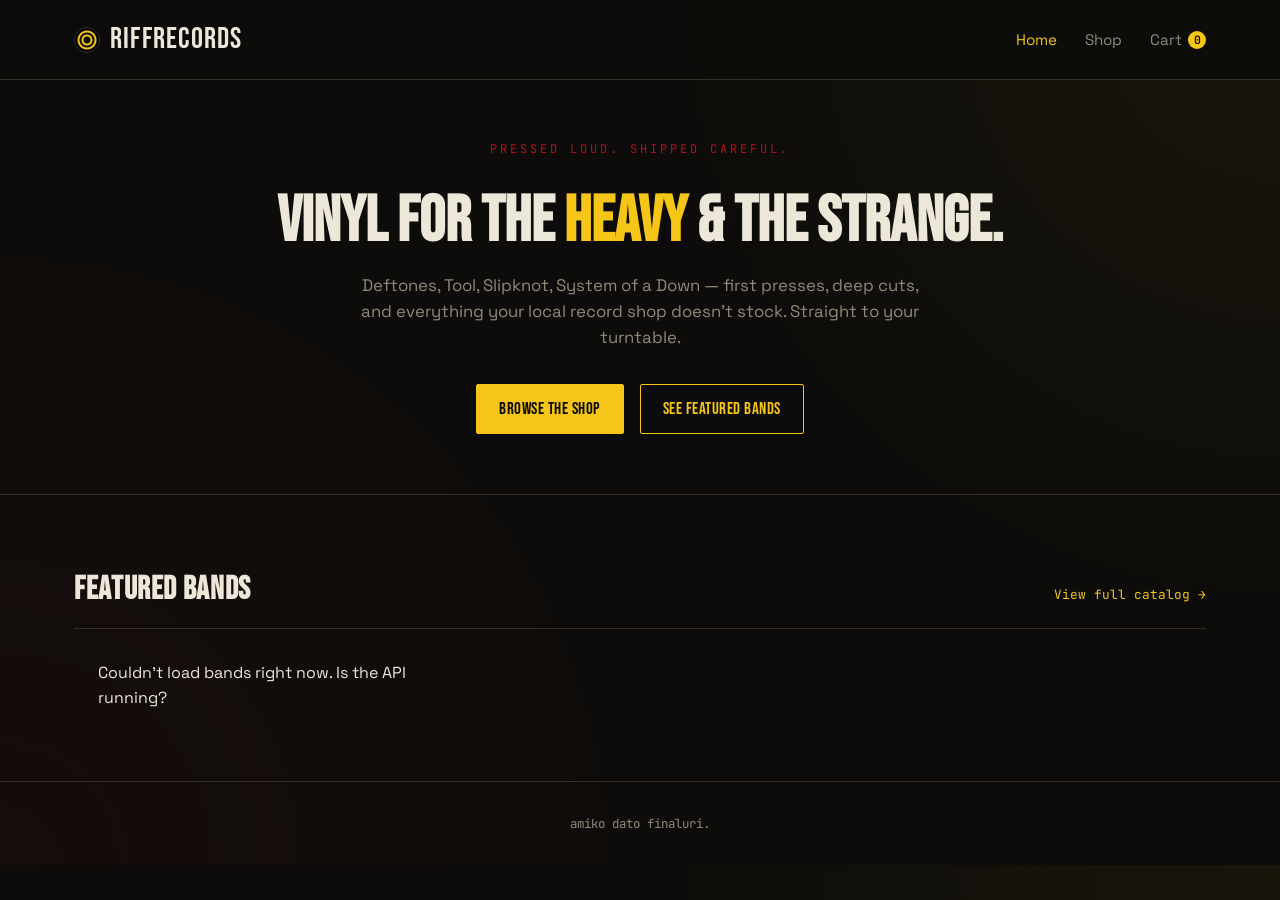
<file: RiffRecordsUI/index.html>
<!DOCTYPE html>
<html lang="en">
<head>
<meta charset="UTF-8">
<meta name="viewport" content="width=device-width, initial-scale=1.0">
<title>RiffRecords — Alternative & Heavy Metal Vinyl</title>
<link rel="preconnect" href="https://fonts.googleapis.com">
<link rel="preconnect" href="https://fonts.gstatic.com" crossorigin>
<link href="https://fonts.googleapis.com/css2?family=Bebas+Neue&family=Space+Grotesk:wght@400;500;700&family=JetBrains+Mono:wght@400;600&display=swap" rel="stylesheet">
<link rel="stylesheet" href="css/home.css">
</head>
<body>

<header class="site-header">
  <nav class="nav container">
    <a class="brand" href="index.html"><span class="disc"></span>RIFFRECORDS</a>
    <div class="nav-links">
      <a href="index.html" class="active">Home</a>
      <a href="shop.html">Shop</a>
      <a class="cart-link" href="cart.html">Cart <span class="cart-badge" id="cartBadge">0</span></a>
    </div>
  </nav>
</header>

<main>
  <section class="hero groove-field">
    <p class="eyebrow">Pressed loud. Shipped careful.</p>
    <h1>VINYL FOR THE <span>HEAVY</span> & THE STRANGE.</h1>
    <p>Deftones, Tool, Slipknot, System of a Down — first presses, deep cuts, and everything
       your local record shop doesn't stock. Straight to your turntable.</p>
    <div class="hero-actions">
      <a href="shop.html" class="btn btn-primary">Browse the Shop</a>
      <a href="#featured" class="btn btn-outline">See Featured Bands</a> <!-- claudes gaketebulia es -->
    </div>
  </section>

  
  <section class="section" id="featured"> 
    <div class="container">
      <div class="section-head">
        <h2>Featured Bands</h2>
        <a class="see-all" href="shop.html">View full catalog →</a>
      </div>
      <div class="grid" id="featuredGrid"></div>
    </div>
  </section>
</main>

<footer class="site-footer">
  amiko dato finaluri.
</footer>

<script src="js/config.js"></script>
<script src="js/cart.js"></script>
<script src="js/home.js"></script>
</body>
</html>
</file>
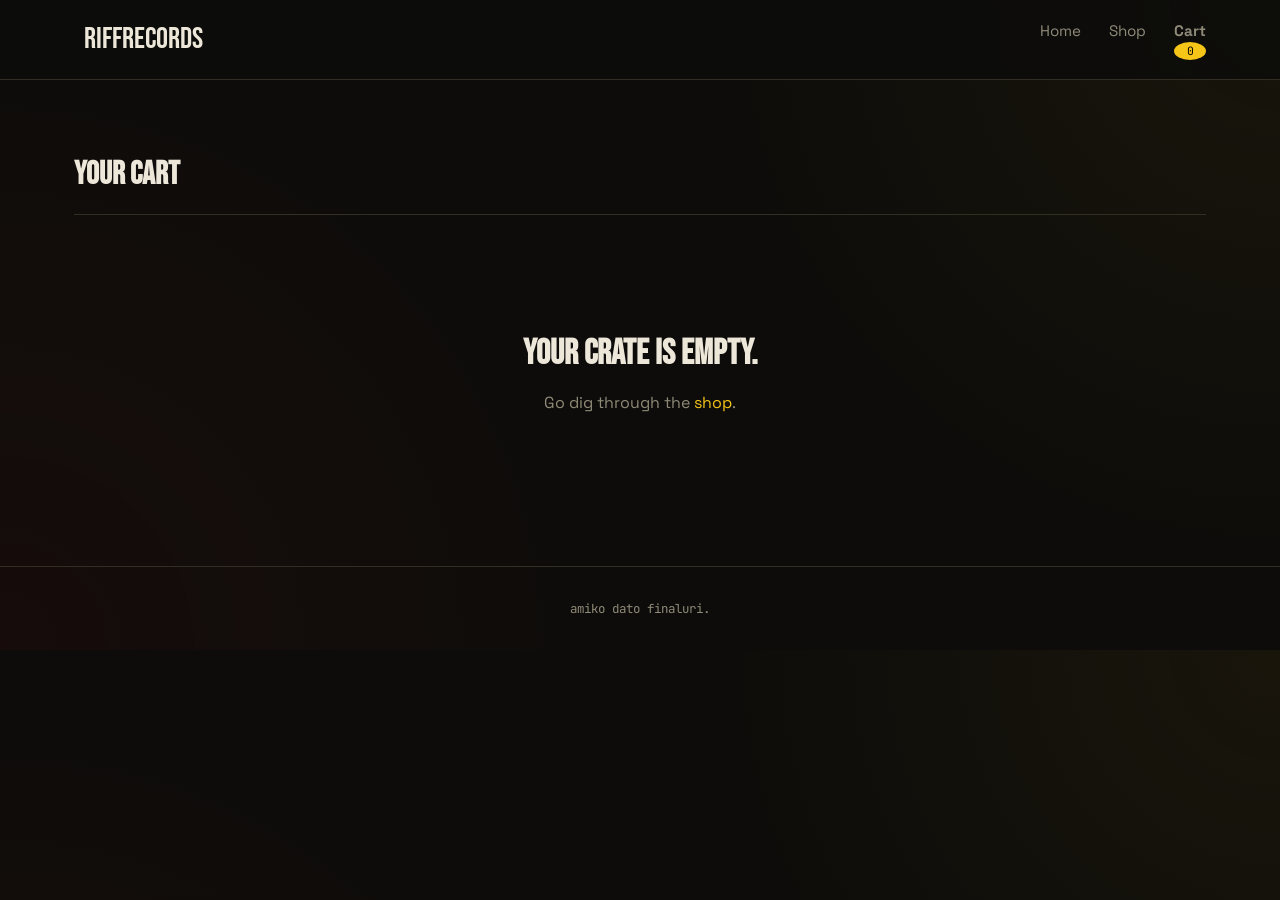
<file: RiffRecordsUI/cart.html>
<!DOCTYPE html>
<html lang="en">
<head>
<meta charset="UTF-8">
<meta name="viewport" content="width=device-width, initial-scale=1.0">
<title>Your Cart — RiffRecords</title>
<link rel="preconnect" href="https://fonts.googleapis.com">
<link rel="preconnect" href="https://fonts.gstatic.com" crossorigin>
<link href="https://fonts.googleapis.com/css2?family=Bebas+Neue&family=Space+Grotesk:wght@400;500;700&family=JetBrains+Mono:wght@400;600&display=swap" rel="stylesheet">
<link rel="stylesheet" href="css/cart.css">
</head>
<body>

<header class="site-header">
  <nav class="nav container">
    <a class="brand" href="index.html"><span class="disc"></span>RIFFRECORDS</a>
    <div class="nav-links">
      <a href="index.html">Home</a>
      <a href="shop.html">Shop</a>
      <a class="cart-link" href="cart.html"><strong>Cart</strong> <span class="cart-badge" id="cartBadge">0</span></a>
    </div>
  </nav>
</header>

<main class="section">
  <div class="container">
    <div class="section-head"><h2>Your Cart</h2></div>

    <div id="cartEmptyState" class="empty-state" style="display:none;">
      <h2>Your crate is empty.</h2>
      <p>Go dig through the <a href="shop.html" style="color:var(--color-accent)">shop</a>.</p>
    </div>

    <div id="cartTableWrap">
      <table class="cart-table">
        <thead>
          <tr>
            <th>Album</th><th>Price</th><th>Qty</th><th>Subtotal</th><th></th>
          </tr>
        </thead>
        <tbody id="cartBody"></tbody>
      </table>
    </div>

    <div id="cartSummary" class="cart-summary">
      <div class="row"><span>Subtotal</span><span id="cartSubtotal">$0.00</span></div>
      <div class="row"><span>Shipping</span><span>Free</span></div>
      <div class="row total"><span>Total</span><span id="cartGrandTotal">$0.00</span></div>
      <a href="checkout.html" class="btn btn-primary btn-block" style="margin-top:16px;">Proceed to Checkout</a>
    </div>
  </div>
</main>

<footer class="site-footer">
  amiko dato finaluri.
</footer>

<script src="js/cart.js"></script>
<script src="js/cart-page.js"></script>
</body>
</html>
</file>
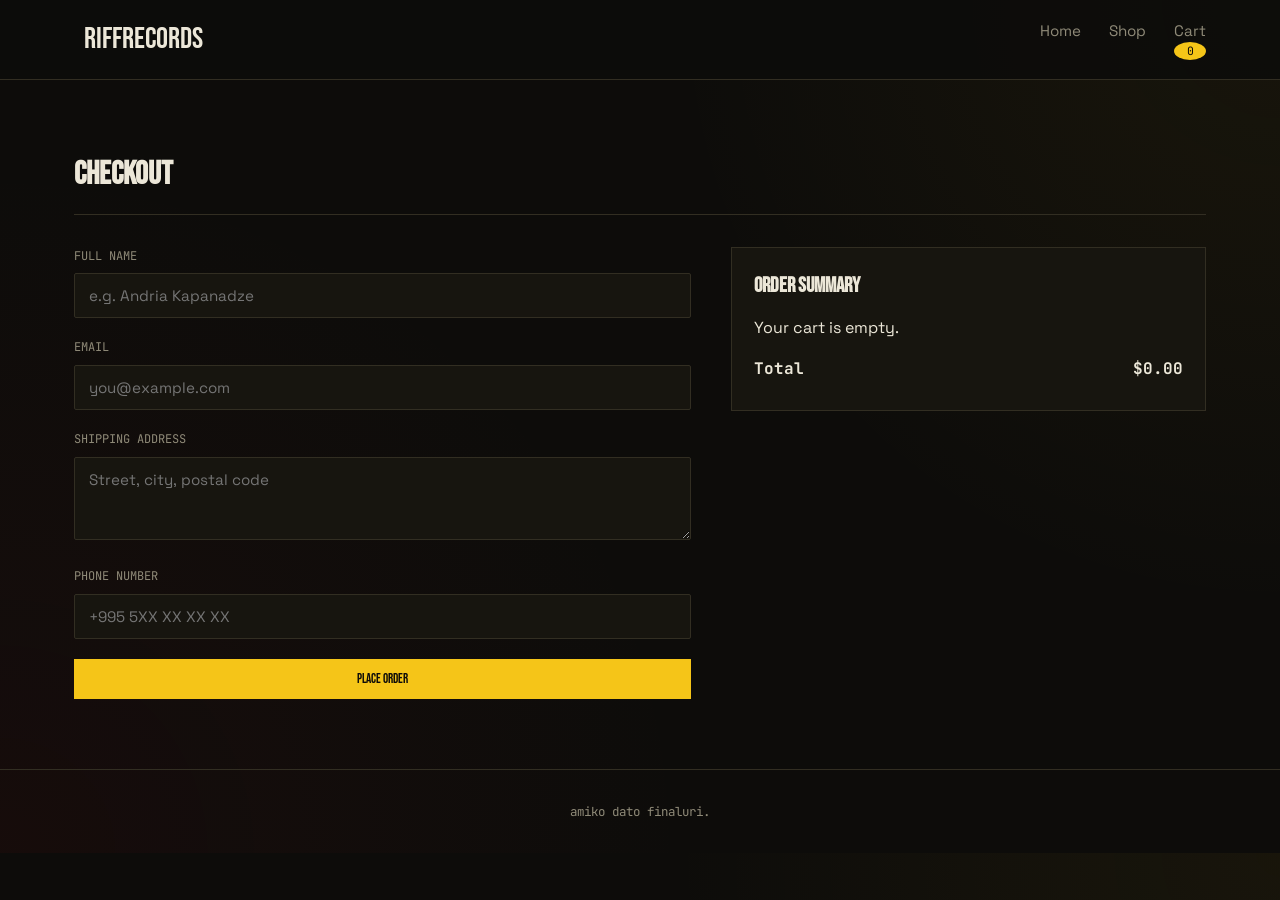
<file: RiffRecordsUI/checkout.html>
<!DOCTYPE html>
<html lang="en">
<head>
<meta charset="UTF-8">
<meta name="viewport" content="width=device-width, initial-scale=1.0">
<title>Checkout — RiffRecords</title>
<link rel="preconnect" href="https://fonts.googleapis.com">
<link rel="preconnect" href="https://fonts.gstatic.com" crossorigin>
<link href="https://fonts.googleapis.com/css2?family=Bebas+Neue&family=Space+Grotesk:wght@400;500;700&family=JetBrains+Mono:wght@400;600&display=swap" rel="stylesheet">
<link rel="stylesheet" href="css/checkout.css">
</head>
<body>

<header class="site-header">
  <nav class="nav container">
    <a class="brand" href="index.html"><span class="disc"></span>RIFFRECORDS</a>
    <div class="nav-links">
      <a href="index.html">Home</a>
      <a href="shop.html">Shop</a>
      <a class="cart-link" href="cart.html">Cart <span class="cart-badge" id="cartBadge">0</span></a>
    </div>
  </nav>
</header>

<main class="section">
  <div class="container">
    <div class="section-head"><h2>Checkout</h2></div>

    <div class="checkout-layout" id="checkoutLayout">
      <form id="checkoutForm" novalidate>
        <div class="form-group">
          <label for="fullName">Full Name</label>
          <input type="text" id="fullName" name="fullName" placeholder="e.g. Andria Kapanadze">
        </div>
        <div class="form-group">
          <label for="email">Email</label>
          <input type="email" id="email" name="email" placeholder="you@example.com">
        </div>
        <div class="form-group">
          <label for="address">Shipping Address</label>
          <textarea id="address" name="address" rows="3" placeholder="Street, city, postal code"></textarea>
        </div>
        <div class="form-group">
          <label for="phone">Phone Number</label>
          <input type="tel" id="phone" name="phone" placeholder="+995 5XX XX XX XX">
        </div>
        <button type="submit" class="btn btn-primary btn-block">Place Order</button>
      </form>

      <aside class="order-summary-box">
        <h3>Order Summary</h3>
        <div id="orderSummaryList"></div>
        <div class="mini-line" style="border-bottom:none; margin-top:10px; font-size:1rem; color:var(--color-text);">
          <strong>Total</strong><strong id="orderSummaryTotal">$0.00</strong>
        </div>
      </aside>
    </div>
  </div>
</main>

<footer class="site-footer">
  amiko dato finaluri.
</footer>

<script src="js/cart.js"></script>
<script src="js/checkout.js"></script>
</body>
</html>
</file>
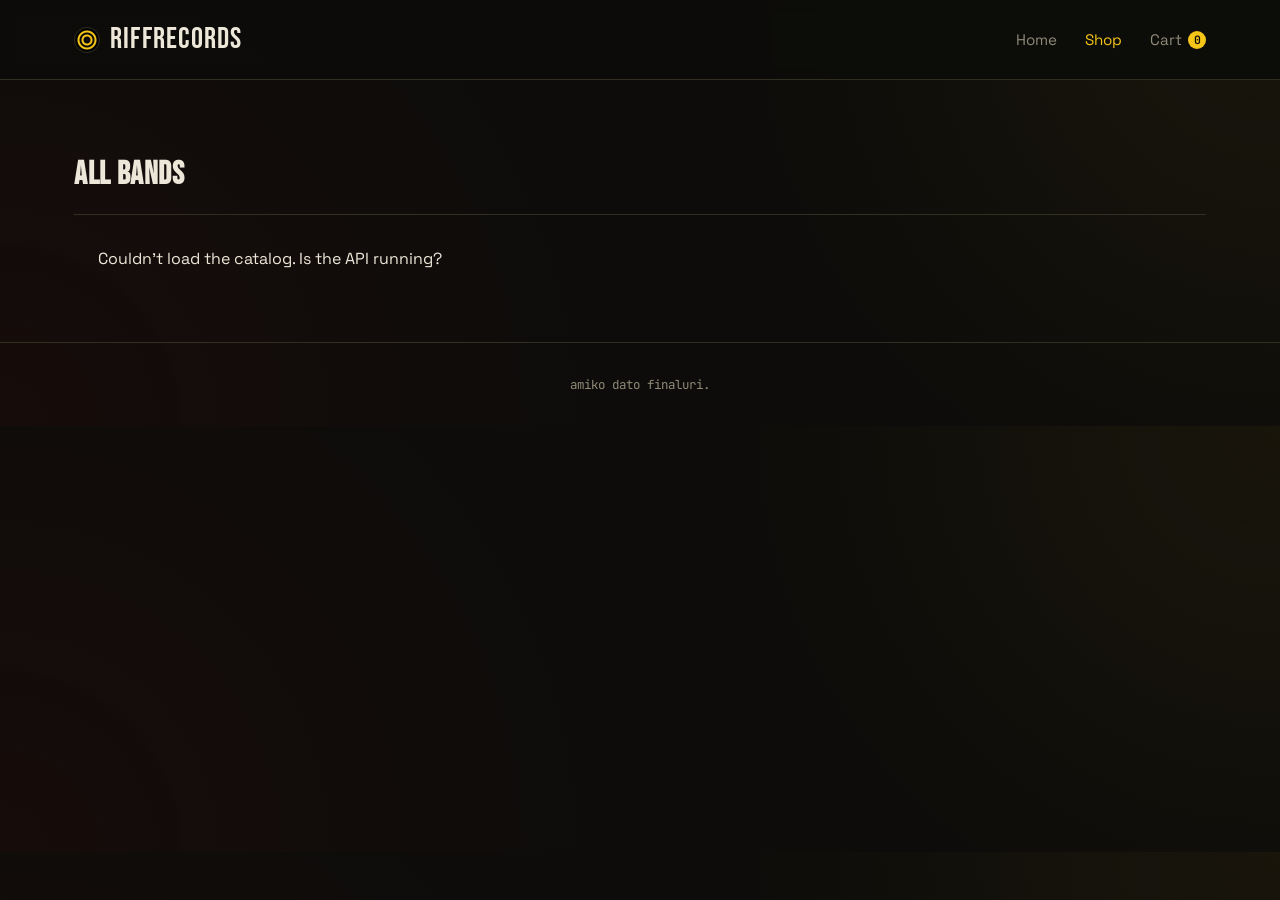
<file: RiffRecordsUI/shop.html>
<!DOCTYPE html>
<html lang="en">
<head>
<meta charset="UTF-8">
<meta name="viewport" content="width=device-width, initial-scale=1.0">
<title>Shop — RiffRecords</title>
<link rel="preconnect" href="https://fonts.googleapis.com">
<link rel="preconnect" href="https://fonts.gstatic.com" crossorigin>
<link href="https://fonts.googleapis.com/css2?family=Bebas+Neue&family=Space+Grotesk:wght@400;500;700&family=JetBrains+Mono:wght@400;600&display=swap" rel="stylesheet">
<link rel="stylesheet" href="css/shop.css">
</head>
<body>

<header class="site-header">
  <nav class="nav container">
    <a class="brand" href="index.html"><span class="disc"></span>RIFFRECORDS</a>
    <div class="nav-links">
      <a href="index.html">Home</a>
      <a href="shop.html" class="active">Shop</a>
      <a class="cart-link" href="cart.html">Cart <span class="cart-badge" id="cartBadge">0</span></a>
    </div>
  </nav>
</header>

<main>
  <section class="section">
    <div class="container">
      <div class="section-head">
        <h2>All Bands</h2>
        <span class="see-all" id="bandCount"></span>
      </div>
      <div class="grid" id="bandGrid"></div>
    </div>
  </section>
</main>

<footer class="site-footer">
  amiko dato finaluri.
</footer>

<script src="js/cart.js"></script>
<script src="js/config.js"></script>
<script src="js/shop.js"></script>
</body>
</html>
</file>
<file: RiffRecordsUI/css/home.css>
:root {
  --color-bg: #0d0c0a;
  --color-bg-raised: #17150f;
  --color-text: #ece7d8;
  --color-muted: #8f8a78;
  --color-line: #322e22;
  --color-accent: #f5c518;
  --color-danger: #b3121a;
  --font-display: 'Bebas Neue', sans-serif;
  --font-body: 'Space Grotesk', sans-serif;
  --font-mono: 'JetBrains Mono', monospace;
  --radius: 2px;
  --container: 1180px;
}

* {
  margin: 0;
  padding: 0;
  box-sizing: border-box;
}

html {
  scroll-behavior: smooth;
}

body {
  background: var(--color-bg);
  color: var(--color-text);
  font-family: var(--font-body);
  line-height: 1.55;
  background-image: radial-gradient(circle at 100% 0%, rgba(245, 197, 24, 0.05), transparent 40%), radial-gradient(circle at 0% 100%, rgba(179, 18, 26, 0.06), transparent 45%);
}

a {
  color: inherit;
  text-decoration: none;
}

img {
  max-width: 100%;
  display: block;
}

button {
  font-family: inherit;
  cursor: pointer;
  border: none;
  background: none;
  color: inherit;
}

.container {
  max-width: var(--container);
  margin: 0 auto;
  padding: 0 24px;
}

.site-header {
  position: sticky;
  top: 0;
  z-index: 50;
  background: rgba(13, 12, 10, 0.92);
  backdrop-filter: blur(6px);
  border-bottom: 1px solid var(--color-line);
}

.nav {
  display: flex;
  align-items: center;
  justify-content: space-between;
  padding: 16px 24px;
}

.brand {
  font-family: var(--font-display);
  font-size: 1.9rem;
  letter-spacing: 0.04em;
  display: flex;
  align-items: center;
  gap: 10px;
}

.brand .disc {
  width: 26px;
  height: 26px;
  border-radius: 50%;
  background: radial-gradient(circle at center, var(--color-bg) 0 3px, var(--color-accent) 4px 5px, var(--color-bg) 6px 7px, var(--color-accent) 8px 9px, #000 10px 100%);
  border: 1px solid var(--color-line);
}

.nav-links {
  display: flex;
  align-items: center;
  gap: 16px;
  font-size: 0.85rem;
}

.nav-links a {
  color: var(--color-muted);
  transition: color 0.15s;
}

.nav-links a:hover,
.nav-links a.active {
  color: var(--color-accent);
}

.cart-link {
  display: flex;
  align-items: center;
  gap: 6px;
}

.cart-badge {
  background: var(--color-accent);
  color: var(--color-bg);
  font-family: var(--font-mono);
  font-size: 0.72rem;
  font-weight: 600;
  border-radius: 50%;
  min-width: 18px;
  height: 18px;
  display: flex;
  align-items: center;
  justify-content: center;
}

.btn {
  display: inline-flex;
  align-items: center;
  justify-content: center;
  gap: 8px;
  font-family: var(--font-display);
  font-size: 1.05rem;
  letter-spacing: 0.03em;
  padding: 11px 22px;
  border-radius: var(--radius);
  border: 1px solid var(--color-accent);
  transition: transform 0.12s ease, background 0.15s ease;
}

.btn-primary {
  background: var(--color-accent);
  color: var(--color-bg);
}

.btn-primary:hover {
  transform: translateY(-1px);
  background: #ffd645;
}

.btn-outline {
  background: transparent;
  color: var(--color-accent);
}

.btn-outline:hover {
  background: rgba(245, 197, 24, 0.08);
}

.btn:disabled {
  opacity: 0.4;
  cursor: not-allowed;
  transform: none;
}

.hero {
  padding: 60px 24px;
  text-align: center;
  border-bottom: 1px solid var(--color-line);
}

.hero .eyebrow {
  font-family: var(--font-mono);
  color: var(--color-danger);
  letter-spacing: 0.25em;
  font-size: 0.75rem;
  text-transform: uppercase;
}

.hero h1 {
  font-family: var(--font-display);
  font-size: clamp(2rem, 5vw, 6.5rem);
  line-height: 0.92;
  margin: 14px 0 20px;
}

.hero h1 span {
  color: var(--color-accent);
}

.hero p {
  max-width: 560px;
  margin: 0 auto 34px;
  color: var(--color-muted);
  font-size: 1.05rem;
}

.hero-actions {
  display: flex;
  gap: 16px;
  justify-content: center;
  flex-wrap: wrap;
}

.section {
  padding: 50px 24px;
}

.section-head {
  display: flex;
  align-items: baseline;
  justify-content: space-between;
  margin-bottom: 32px;
  border-bottom: 1px solid var(--color-line);
  padding-bottom: 14px;
  flex-wrap: wrap;
  gap: 10px;
}

.section-head h2 {
  font-family: var(--font-display);
  font-size: 1.6rem;
  letter-spacing: 0.02em;
}

.section-head .see-all {
  font-family: var(--font-mono);
  font-size: 0.8rem;
  color: var(--color-accent);
}

.grid {
  display: grid;
  grid-template-columns: 1fr;
  gap: 22px;
  max-width: var(--container);
  margin: 0 auto;
  padding: 0 24px;
}

.band-card,
.vinyl-card {
  background: var(--color-bg-raised);
  border: 1px solid var(--color-line);
  border-radius: var(--radius);
  overflow: hidden;
  display: flex;
  flex-direction: column;
  transition: border-color 0.15s ease, transform 0.15s ease;
}

.band-card:hover,
.vinyl-card:hover {
  border-color: var(--color-accent);
  transform: translateY(-3px);
}

.card-media {
  position: relative;
  aspect-ratio: 1 / 1;
  overflow: hidden;
  background: #000;
}

.card-media img {
  width: 100%;
  height: 100%;
  object-fit: cover;
  transition: transform 0.4s ease;
}

.vinyl-card:hover .card-media img {
  transform: scale(1.04) rotate(3deg);
}

.card-body {
  padding: 16px;
  display: flex;
  flex-direction: column;
  gap: 6px;
  flex: 1;
}

.card-body .eyebrow {
  font-family: var(--font-mono);
  font-size: 0.7rem;
  color: var(--color-muted);
  text-transform: uppercase;
  letter-spacing: 0.1em;
}

.card-body h3 {
  font-family: var(--font-display);
  font-size: 1.4rem;
  letter-spacing: 0.02em;
}

.card-body .price {
  font-family: var(--font-mono);
  color: var(--color-accent);
  font-size: 1rem;
  margin-top: auto;
}

.card-actions {
  padding: 0 16px 16px;
  display: flex;
  gap: 8px;
}

.site-footer {
  border-top: 1px solid var(--color-line);
  padding: 32px 24px;
  text-align: center;
  color: var(--color-muted);
  font-family: var(--font-mono);
  font-size: 0.78rem;
}

a:focus-visible,
button:focus-visible,
input:focus-visible {
  outline: 2px solid var(--color-accent);
  outline-offset: 2px;
}

@media (min-width: 600px) {
  .nav-links {
    gap: 28px;
    font-size: 0.95rem;
  }

  .grid {
    grid-template-columns: repeat(2, 1fr);
  }

  .section {
    padding: 70px 24px;
  }

  .section-head h2 {
    font-size: 2rem;
  }
}

@media (min-width: 1000px) {
  .grid {
    grid-template-columns: repeat(3, 1fr);
  }
}

@media (prefers-reduced-motion: reduce) {
  * {
    transition: none !important;
    animation: none !important;
  }
}
</file>
<file: RiffRecordsUI/css/cart.css>
:root {
  --color-bg: #0d0c0a;
  --color-bg-raised: #17150f;
  --color-text: #ece7d8;
  --color-muted: #8f8a78;
  --color-line: #322e22;
  --color-accent: #f5c518;
  --color-danger: #b3121a;
  --font-display: 'Bebas Neue', sans-serif;
  --font-body: 'Space Grotesk', sans-serif;
  --font-mono: 'JetBrains Mono', monospace;
  --container: 1180px;
}

* {
  margin: 0;
  padding: 0;
  box-sizing: border-box;
}

html {
  scroll-behavior: smooth;
}

body {
  background: var(--color-bg);
  color: var(--color-text);
  font-family: var(--font-body);
  line-height: 1.55;
  background-image: radial-gradient(circle at 100% 0%, rgba(245, 197, 24, 0.05), transparent 40%), radial-gradient(circle at 0% 100%, rgba(179, 18, 26, 0.06), transparent 45%);
}

a {
  color: inherit;
  text-decoration: none;
}

button {
  font-family: inherit;
  cursor: pointer;
  border: none;
  background: none;
  color: inherit;
}

.container {
  max-width: var(--container);
  margin: 0 auto;
  padding: 0 24px;
}

.site-header {
  position: sticky;
  top: 0;
  z-index: 50;
  background: rgba(13, 12, 10, 0.92);
  border-bottom: 1px solid var(--color-line);
}

.nav {
  display: flex;
  align-items: center;
  justify-content: space-between;
  padding: 16px 24px;
}

.brand {
  font-family: var(--font-display);
  font-size: 1.9rem;
  display: flex;
  align-items: center;
  gap: 10px;
}

.nav-links {
  display: flex;
  gap: 16px;
  font-size: 0.85rem;
}

.nav-links a {
  color: var(--color-muted);
  transition: color 0.15s;
}

.nav-links a:hover {
  color: var(--color-accent);
}

.cart-badge {
  background: var(--color-accent);
  color: var(--color-bg);
  font-family: var(--font-mono);
  font-size: 0.72rem;
  border-radius: 50%;
  min-width: 18px;
  height: 18px;
  display: flex;
  align-items: center;
  justify-content: center;
}

.btn {
  display: inline-flex;
  align-items: center;
  justify-content: center;
  font-family: var(--font-display);
  padding: 11px 22px;
  border: 1px solid var(--color-accent);
  transition: transform 0.12s ease, background 0.15s ease;
}

.btn-primary {
  background: var(--color-accent);
  color: var(--color-bg);
}

.btn-primary:hover {
  transform: translateY(-1px);
  background: #ffd645;
}

.btn-block {
  width: 100%;
}

.section {
  padding: 50px 24px;
}

.section-head {
  margin-bottom: 32px;
  border-bottom: 1px solid var(--color-line);
  padding-bottom: 14px;
}

.section-head h2 {
  font-family: var(--font-display);
  font-size: 1.6rem;
}

.cart-table {
  width: 100%;
  border-collapse: collapse;
  margin-bottom: 24px;
}

.cart-table th {
  text-align: left;
  font-family: var(--font-mono);
  font-size: 0.72rem;
  text-transform: uppercase;
  color: var(--color-muted);
  padding: 10px 12px;
  border-bottom: 1px solid var(--color-line);
}

.cart-table td {
  padding: 14px 12px;
  border-bottom: 1px solid var(--color-line);
}

.cart-item-info {
  display: flex;
  align-items: center;
  gap: 12px;
}

.cart-item-info img {
  width: 56px;
  height: 56px;
  object-fit: cover;
  border: 1px solid var(--color-line);
}

.qty-input {
  width: 56px;
  padding: 6px;
  background: var(--color-bg-raised);
  color: var(--color-text);
  border: 1px solid var(--color-line);
  border-radius: 2px;
  font-family: var(--font-mono);
}

.remove-item {
  color: var(--color-danger);
  font-family: var(--font-mono);
  font-size: 0.85rem;
}

.cart-summary {
  border: 1px solid var(--color-line);
  background: var(--color-bg-raised);
  padding: 22px;
  margin-top: 24px;
}

.cart-summary .row {
  display: flex;
  justify-content: space-between;
  padding: 6px 0;
  font-family: var(--font-mono);
  font-size: 0.9rem;
  color: var(--color-muted);
}

.cart-summary .row.total {
  color: var(--color-text);
  font-size: 1.15rem;
  border-top: 1px solid var(--color-line);
  margin-top: 8px;
  padding-top: 14px;
}

.empty-state {
  text-align: center;
  padding: 80px 24px;
  color: var(--color-muted);
}

.empty-state h2 {
  font-family: var(--font-display);
  font-size: 2.2rem;
  color: var(--color-text);
  margin-bottom: 10px;
}

.site-footer {
  border-top: 1px solid var(--color-line);
  padding: 32px 24px;
  text-align: center;
  color: var(--color-muted);
  font-family: var(--font-mono);
  font-size: 0.78rem;
}

@media (min-width: 600px) {
  .nav-links {
    gap: 28px;
    font-size: 0.95rem;
  }
}

@media (min-width: 760px) {
  .cart-summary {
    max-width: 340px;
    margin-left: auto;
    margin-top: 0;
  }

  .section {
    padding: 70px 24px;
  }

  .section-head h2 {
    font-size: 2rem;
  }
}
</file>
<file: RiffRecordsUI/css/checkout.css>
:root {
  --color-bg: #0d0c0a;
  --color-bg-raised: #17150f;
  --color-text: #ece7d8;
  --color-muted: #8f8a78;
  --color-line: #322e22;
  --color-accent: #f5c518;
  --color-danger: #b3121a;
  --font-display: 'Bebas Neue', sans-serif;
  --font-body: 'Space Grotesk', sans-serif;
  --font-mono: 'JetBrains Mono', monospace;
  --container: 1180px;
}

* {
  margin: 0;
  padding: 0;
  box-sizing: border-box;
}

html {
  scroll-behavior: smooth;
}

body {
  background: var(--color-bg);
  color: var(--color-text);
  font-family: var(--font-body);
  line-height: 1.55;
  background-image: radial-gradient(circle at 100% 0%, rgba(245, 197, 24, 0.05), transparent 40%), radial-gradient(circle at 0% 100%, rgba(179, 18, 26, 0.06), transparent 45%);
}

a {
  color: inherit;
  text-decoration: none;
}

button {
  font-family: inherit;
  cursor: pointer;
  border: none;
  background: none;
  color: inherit;
}

.container {
  max-width: var(--container);
  margin: 0 auto;
  padding: 0 24px;
}

.site-header {
  position: sticky;
  top: 0;
  z-index: 50;
  background: rgba(13, 12, 10, 0.92);
  border-bottom: 1px solid var(--color-line);
}

.nav {
  display: flex;
  align-items: center;
  justify-content: space-between;
  padding: 16px 24px;
}

.brand {
  font-family: var(--font-display);
  font-size: 1.9rem;
  display: flex;
  align-items: center;
  gap: 10px;
}

.nav-links {
  display: flex;
  gap: 16px;
  font-size: 0.85rem;
}

.nav-links a {
  color: var(--color-muted);
  transition: color 0.15s;
}

.cart-badge {
  background: var(--color-accent);
  color: var(--color-bg);
  font-family: var(--font-mono);
  font-size: 0.72rem;
  border-radius: 50%;
  min-width: 18px;
  height: 18px;
  display: flex;
  align-items: center;
  justify-content: center;
}

.btn {
  display: inline-flex;
  align-items: center;
  justify-content: center;
  font-family: var(--font-display);
  padding: 11px 22px;
  border: 1px solid var(--color-accent);
  transition: transform 0.12s ease;
}

.btn-primary {
  background: var(--color-accent);
  color: var(--color-bg);
}

.btn-primary:hover {
  transform: translateY(-1px);
}

.btn-block {
  width: 100%;
}

.section {
  padding: 50px 24px;
}

.section-head {
  margin-bottom: 32px;
  border-bottom: 1px solid var(--color-line);
  padding-bottom: 14px;
}

.section-head h2 {
  font-family: var(--font-display);
  font-size: 1.6rem;
}

.checkout-layout {
  display: grid;
  grid-template-columns: 1fr;
  gap: 40px;
}

.form-group {
  margin-bottom: 20px;
}

.form-group label {
  display: block;
  font-family: var(--font-mono);
  font-size: 0.75rem;
  text-transform: uppercase;
  color: var(--color-muted);
  margin-bottom: 8px;
}

.form-group input,
.form-group textarea {
  width: 100%;
  padding: 12px 14px;
  background: var(--color-bg-raised);
  border: 1px solid var(--color-line);
  color: var(--color-text);
  font-family: var(--font-body);
  font-size: 0.95rem;
  border-radius: 2px;
}

.form-group input:focus,
.form-group textarea:focus {
  outline: none;
  border-color: var(--color-accent);
}

.form-group input.input-error {
  border-color: var(--color-danger);
}

.field-error {
  color: var(--color-danger);
  font-size: 0.8rem;
  margin-top: 6px;
  font-family: var(--font-mono);
}

.success-message {
  font-family: var(--font-display);
  font-size: 1.6rem;
  text-align: center;
  padding: 60px 20px;
  border: 1px dashed var(--color-accent);
  color: var(--color-accent);
}

.order-summary-box {
  border: 1px solid var(--color-line);
  background: var(--color-bg-raised);
  padding: 22px;
}

.order-summary-box h3 {
  font-family: var(--font-display);
  font-size: 1.3rem;
  margin-bottom: 14px;
}

.mini-line {
  display: flex;
  justify-content: space-between;
  font-family: var(--font-mono);
  font-size: 0.85rem;
  padding: 6px 0;
  border-bottom: 1px solid var(--color-line);
}

.site-footer {
  border-top: 1px solid var(--color-line);
  padding: 32px 24px;
  text-align: center;
  color: var(--color-muted);
  font-family: var(--font-mono);
  font-size: 0.78rem;
}

@media (min-width: 600px) {
  .nav-links {
    gap: 28px;
    font-size: 0.95rem;
  }
}

@media (min-width: 760px) {
  .checkout-layout {
    grid-template-columns: 1.3fr 1fr;
    align-items: start;
  }

  .section {
    padding: 70px 24px;
  }

  .section-head h2 {
    font-size: 2rem;
  }
}
</file>
<file: RiffRecordsUI/css/shop.css>
:root {
  --color-bg: #0d0c0a;
  --color-bg-raised: #17150f;
  --color-text: #ece7d8;
  --color-muted: #8f8a78;
  --color-line: #322e22;
  --color-accent: #f5c518;
  --color-danger: #b3121a;
  --font-display: 'Bebas Neue', sans-serif;
  --font-body: 'Space Grotesk', sans-serif;
  --font-mono: 'JetBrains Mono', monospace;
  --radius: 2px;
  --container: 1180px;
}

* {
  margin: 0;
  padding: 0;
  box-sizing: border-box;
}

html {
  scroll-behavior: smooth;
}

body {
  background: var(--color-bg);
  color: var(--color-text);
  font-family: var(--font-body);
  line-height: 1.55;
  background-image: radial-gradient(circle at 100% 0%, rgba(245, 197, 24, 0.05), transparent 40%), radial-gradient(circle at 0% 100%, rgba(179, 18, 26, 0.06), transparent 45%);
}

a {
  color: inherit;
  text-decoration: none;
}

img {
  max-width: 100%;
  display: block;
}

button {
  font-family: inherit;
  cursor: pointer;
  border: none;
  background: none;
  color: inherit;
}

.container {
  max-width: var(--container);
  margin: 0 auto;
  padding: 0 24px;
}

.site-header {
  position: sticky;
  top: 0;
  z-index: 50;
  background: rgba(13, 12, 10, 0.92);
  backdrop-filter: blur(6px);
  border-bottom: 1px solid var(--color-line);
}

.nav {
  display: flex;
  align-items: center;
  justify-content: space-between;
  padding: 16px 24px;
}

.brand {
  font-family: var(--font-display);
  font-size: 1.9rem;
  letter-spacing: 0.04em;
  display: flex;
  align-items: center;
  gap: 10px;
}

.brand .disc {
  width: 26px;
  height: 26px;
  border-radius: 50%;
  background: radial-gradient(circle at center, var(--color-bg) 0 3px, var(--color-accent) 4px 5px, var(--color-bg) 6px 7px, var(--color-accent) 8px 9px, #000 10px 100%);
  border: 1px solid var(--color-line);
}

.nav-links {
  display: flex;
  align-items: center;
  gap: 16px;
  font-size: 0.85rem;
}

.nav-links a {
  color: var(--color-muted);
  transition: color 0.15s;
}

.nav-links a:hover,
.nav-links a.active {
  color: var(--color-accent);
}

.cart-link {
  display: flex;
  align-items: center;
  gap: 6px;
}

.cart-badge {
  background: var(--color-accent);
  color: var(--color-bg);
  font-family: var(--font-mono);
  font-size: 0.72rem;
  font-weight: 600;
  border-radius: 50%;
  min-width: 18px;
  height: 18px;
  display: flex;
  align-items: center;
  justify-content: center;
}

.btn {
  display: inline-flex;
  align-items: center;
  justify-content: center;
  gap: 8px;
  font-family: var(--font-display);
  font-size: 1.05rem;
  letter-spacing: 0.03em;
  padding: 11px 22px;
  border-radius: var(--radius);
  border: 1px solid var(--color-accent);
  transition: transform 0.12s ease, background 0.15s ease;
}

.btn-primary {
  background: var(--color-accent);
  color: var(--color-bg);
}

.btn-primary:hover {
  transform: translateY(-1px);
  background: #ffd645;
}

.btn-outline {
  background: transparent;
  color: var(--color-accent);
}

.btn-outline:hover {
  background: rgba(245, 197, 24, 0.08);
}

.btn:disabled {
  opacity: 0.4;
  cursor: not-allowed;
  transform: none;
}

.hero {
  padding: 60px 24px;
  text-align: center;
  border-bottom: 1px solid var(--color-line);
}

.hero .eyebrow {
  font-family: var(--font-mono);
  color: var(--color-danger);
  letter-spacing: 0.25em;
  font-size: 0.75rem;
  text-transform: uppercase;
}

.hero h1 {
  font-family: var(--font-display);
  font-size: clamp(2rem, 5vw, 6.5rem);
  line-height: 0.92;
  margin: 14px 0 20px;
}

.hero h1 span {
  color: var(--color-accent);
}

.hero p {
  max-width: 560px;
  margin: 0 auto 34px;
  color: var(--color-muted);
  font-size: 1.05rem;
}

.hero-actions {
  display: flex;
  gap: 16px;
  justify-content: center;
  flex-wrap: wrap;
}

.section {
  padding: 50px 24px;
}

.section-head {
  display: flex;
  align-items: baseline;
  justify-content: space-between;
  margin-bottom: 32px;
  border-bottom: 1px solid var(--color-line);
  padding-bottom: 14px;
  flex-wrap: wrap;
  gap: 10px;
}

.section-head h2 {
  font-family: var(--font-display);
  font-size: 1.6rem;
  letter-spacing: 0.02em;
}

.section-head .see-all {
  font-family: var(--font-mono);
  font-size: 0.8rem;
  color: var(--color-accent);
}

.grid {
  display: grid;
  grid-template-columns: 1fr;
  gap: 22px;
  max-width: var(--container);
  margin: 0 auto;
  padding: 0 24px;
}

.band-card,
.vinyl-card {
  background: var(--color-bg-raised);
  border: 1px solid var(--color-line);
  border-radius: var(--radius);
  overflow: hidden;
  display: flex;
  flex-direction: column;
  transition: border-color 0.15s ease, transform 0.15s ease;
}

.band-card:hover,
.vinyl-card:hover {
  border-color: var(--color-accent);
  transform: translateY(-3px);
}

.card-media {
  position: relative;
  aspect-ratio: 1 / 1;
  overflow: hidden;
  background: #000;
}

.card-media img {
  width: 100%;
  height: 100%;
  object-fit: cover;
  transition: transform 0.4s ease;
}

.vinyl-card:hover .card-media img {
  transform: scale(1.04) rotate(3deg);
}

.card-body {
  padding: 16px;
  display: flex;
  flex-direction: column;
  gap: 6px;
  flex: 1;
}

.card-body .eyebrow {
  font-family: var(--font-mono);
  font-size: 0.7rem;
  color: var(--color-muted);
  text-transform: uppercase;
  letter-spacing: 0.1em;
}

.card-body h3 {
  font-family: var(--font-display);
  font-size: 1.4rem;
  letter-spacing: 0.02em;
}

.card-body .price {
  font-family: var(--font-mono);
  color: var(--color-accent);
  font-size: 1rem;
  margin-top: auto;
}

.card-actions {
  padding: 0 16px 16px;
  display: flex;
  gap: 8px;
}

.site-footer {
  border-top: 1px solid var(--color-line);
  padding: 32px 24px;
  text-align: center;
  color: var(--color-muted);
  font-family: var(--font-mono);
  font-size: 0.78rem;
}

a:focus-visible,
button:focus-visible,
input:focus-visible {
  outline: 2px solid var(--color-accent);
  outline-offset: 2px;
}

@media (min-width: 600px) {
  .nav-links {
    gap: 28px;
    font-size: 0.95rem;
  }

  .grid {
    grid-template-columns: repeat(2, 1fr);
  }

  .section {
    padding: 70px 24px;
  }

  .section-head h2 {
    font-size: 2rem;
  }
}

@media (min-width: 1000px) {
  .grid {
    grid-template-columns: repeat(3, 1fr);
  }
}

@media (prefers-reduced-motion: reduce) {
  * {
    transition: none !important;
    animation: none !important;
  }
}
</file>
